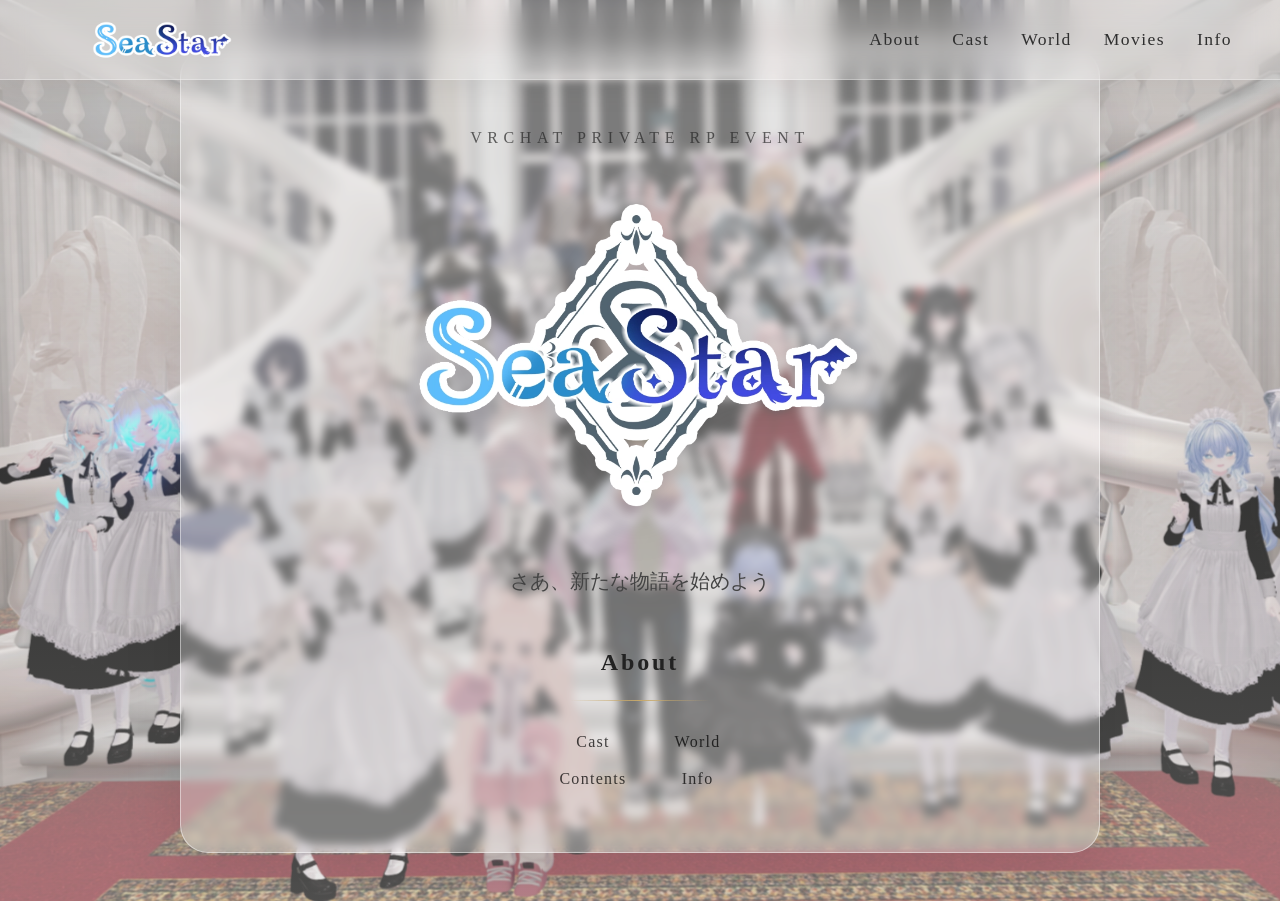
<file: index.html>
<!doctype html>
<html lang="ja">
  <head>
    <meta charset="UTF-8" />
    <meta name="viewport" content="width=device-width, initial-scale=1.0" />
    <title>Home | SeaStar</title>

    <link rel="stylesheet" href="./css/style.css" />
    <link rel="stylesheet" href="./css/button.css" />
    <link rel="stylesheet" href="./css/header.css" />

    <!-- Hero背景を最優先で読み込む -->
    <link
      rel="preload"
      href="../assets/back.webp"
      as="image"
      fetchpriority="high"
    />
  </head>

  <body>
    <div id="header"></div>

    <main>
      <section class="hero">
        <div class="hero__overlay">
          <div class="hero__content">
            <p class="hero__catch">VRChat Private RP Event</p>

            <h1 class="hero__title">
              <img
                src="../assets/color_kasane_.webp"
                alt="SeaStar"
                class="hero__logo"
              />
            </h1>

            <p class="hero__description">さあ、新たな物語を始めよう</p>

            <div class="hero__menu">
              <a href="about.html" class="hero__main-link"> About </a>

              <div class="hero__divider"></div>

              <div class="hero__links">
                <a href="cast.html">Cast</a>
                <a href="world.html">World</a>
                <a href="movies.html">Contents</a>
                <a href="info.html">Info</a>
              </div>
            </div>
          </div>
        </div>
      </section>
    </main>

    <script src="./js/load-header.js"></script>
  </body>
</html>
</file>
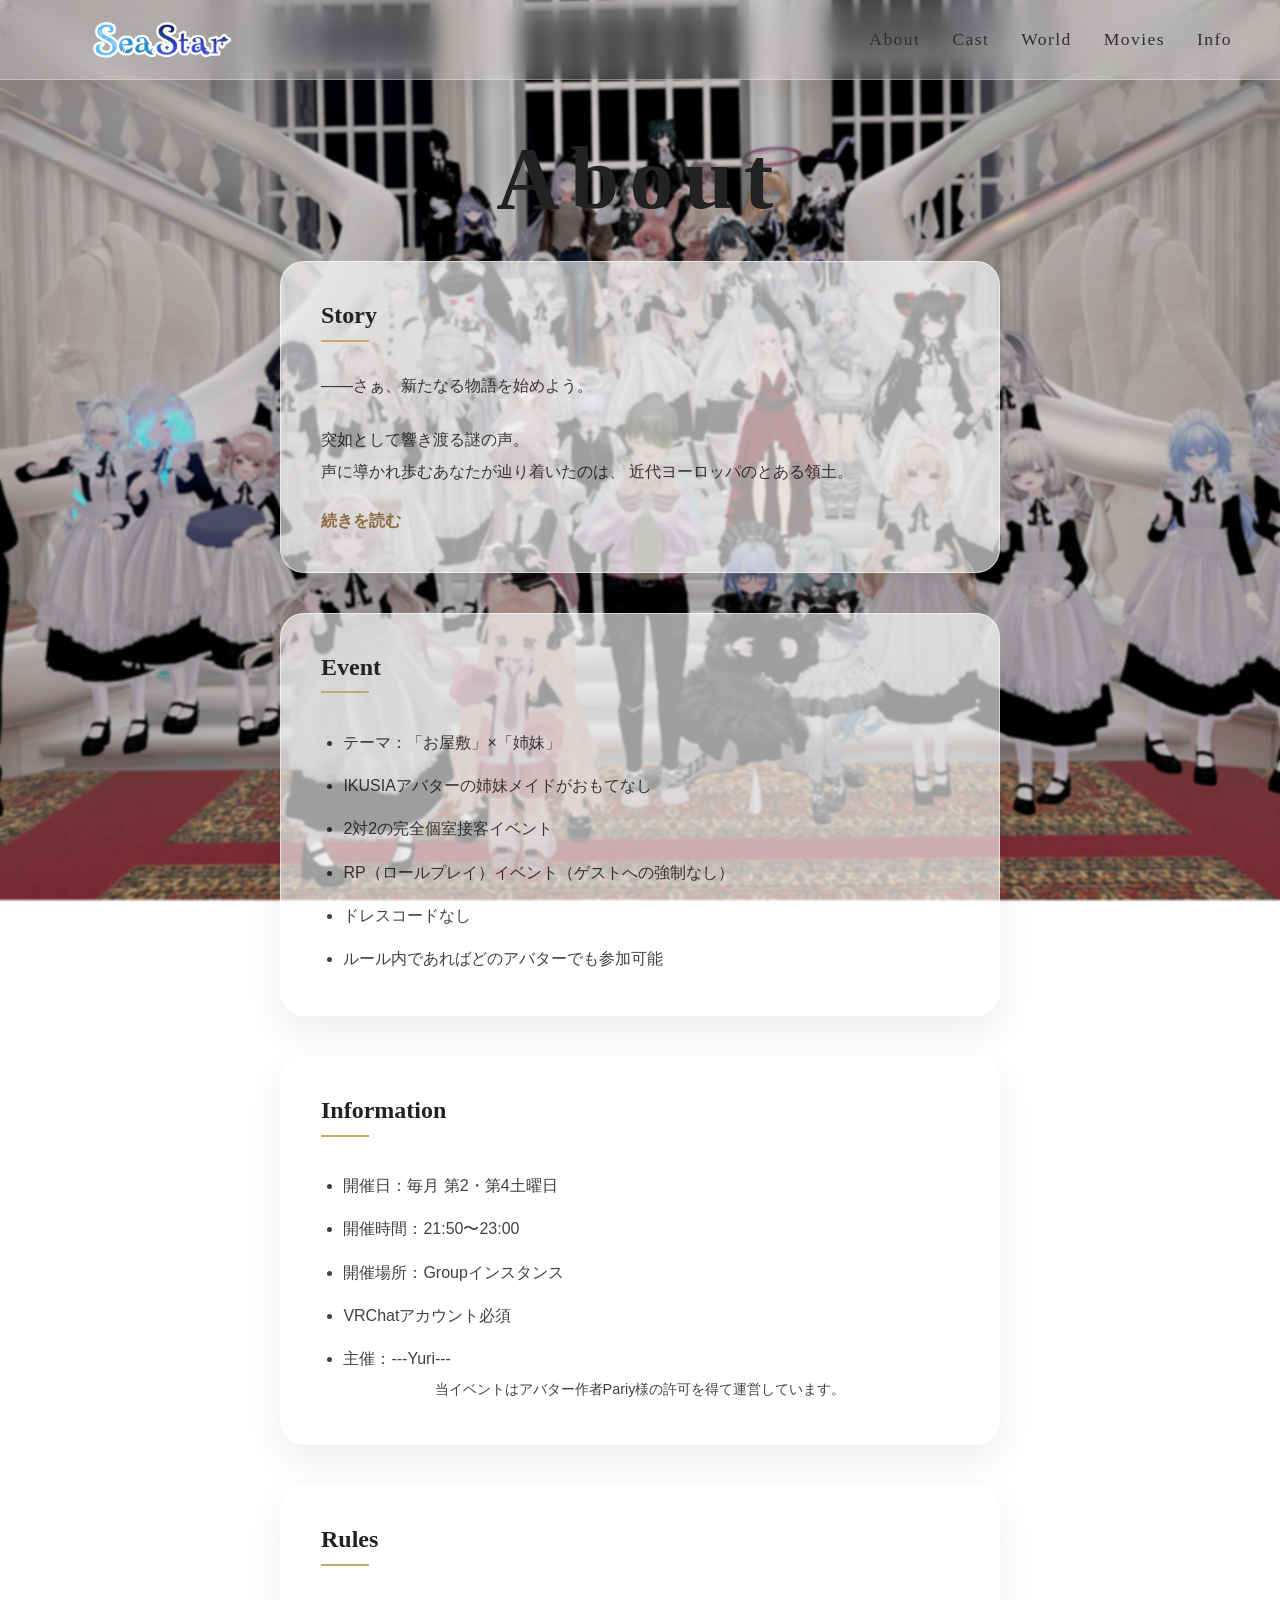
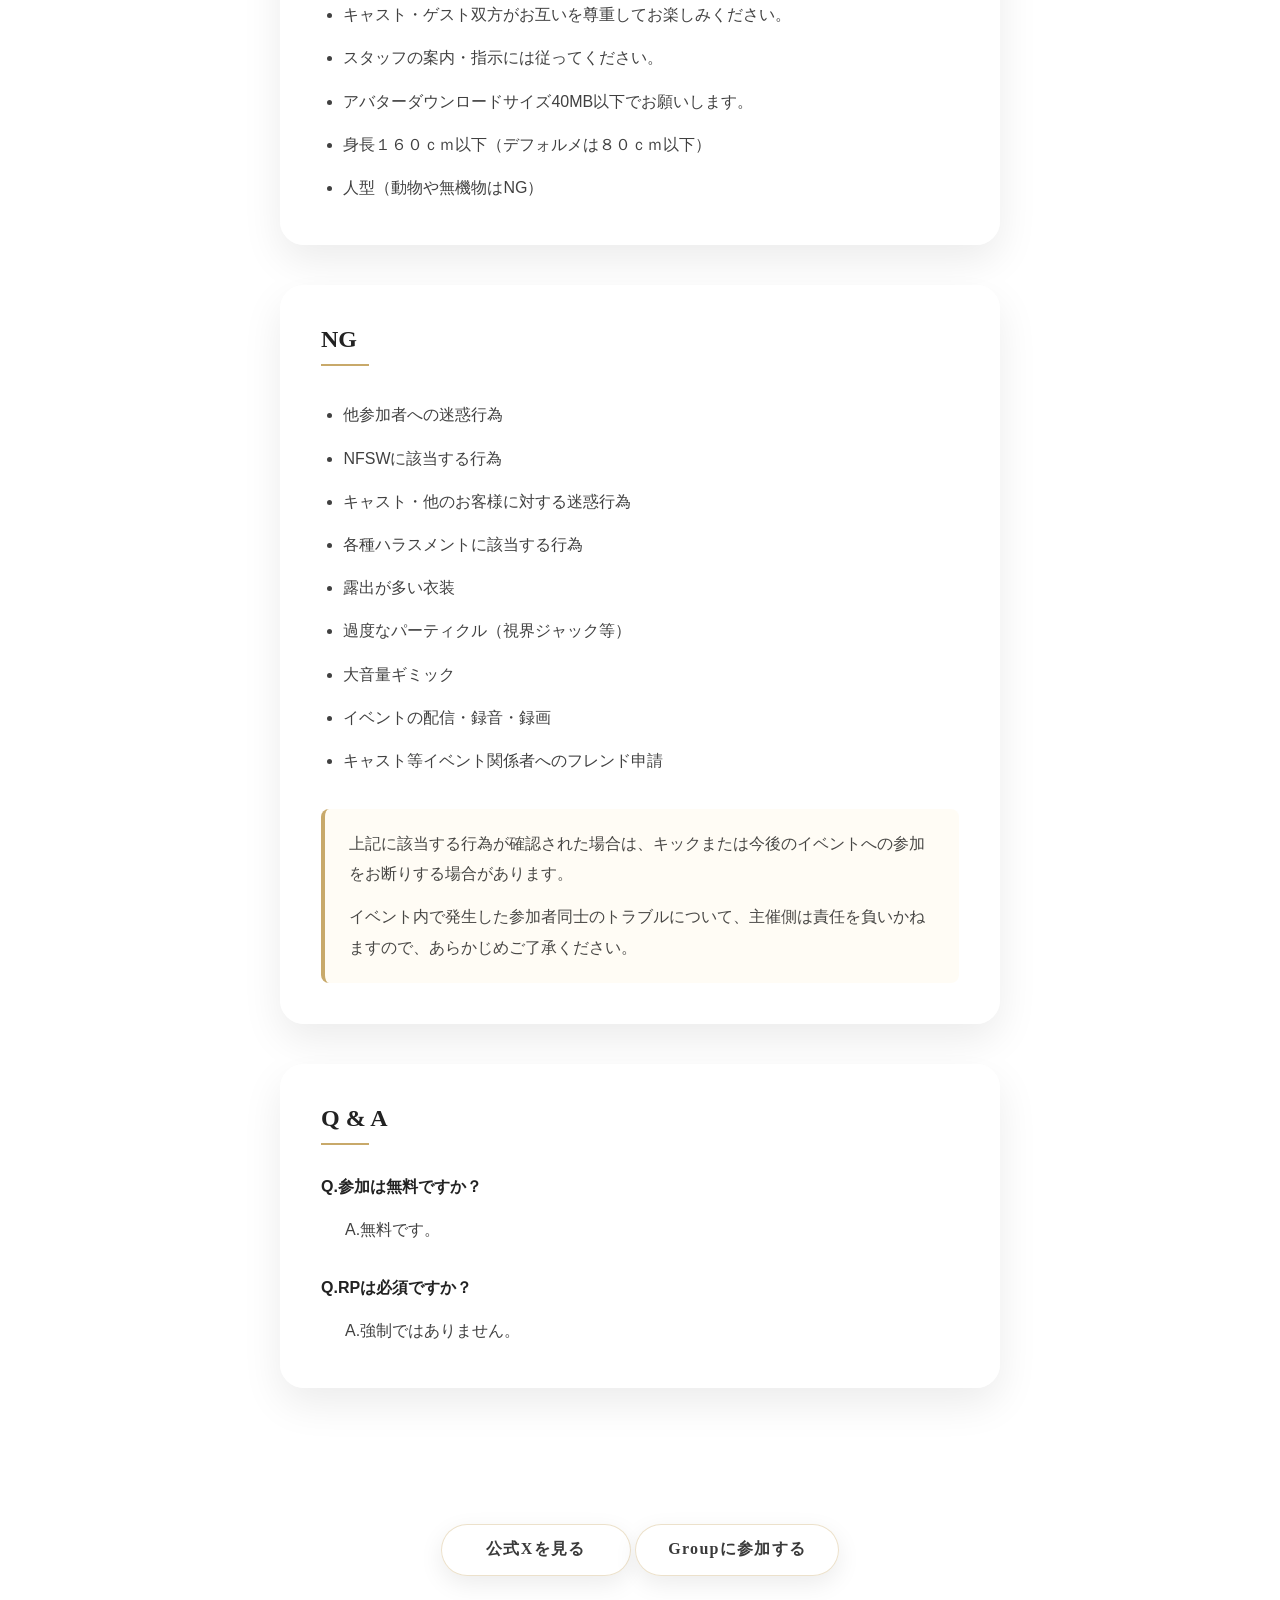
<file: about.html>
<!doctype html>
<html lang="ja">
  <head>
    <meta charset="UTF-8" />
    <meta name="viewport" content="width=device-width, initial-scale=1.0" />

    <title>About | SeaStar</title>

    <!-- <link rel="stylesheet" href="css/style.css" /> -->
    <link rel="stylesheet" href="css/header.css" />
    <link rel="stylesheet" href="css/button.css" />
    <link rel="stylesheet" href="css/about.css" />
  </head>

  <body>
    <header id="header"></header>

    <section class="about">
      <div class="about__overlay">
        <div class="about__content">

          <h1 class="about__title">About</h1>

          <!-- Story -->
          <div class="about__block">
            <h2>Story</h2>

            <p>――さぁ、新たなる物語を始めよう。</p>

            <p>
              突如として響き渡る謎の声。<br />
              声に導かれ歩むあなたが辿り着いたのは、
              近代ヨーロッパのとある領土。
            </p>

            <details class="about__story">
              <summary></summary>

              <p>
                そこでは領主SeaStar家より、
                全領民へ一通の招待状が届けられていました。
              </p>

              <blockquote>
                「親愛なる領民よ。今宵の舞踏会へ招待する。」
              </blockquote>

              <p>
                舞踏会の準備が整うまでのひととき。<br />
                SeaStar家に仕える姉妹メイドが、 談話室にてあなたをお迎えします。
              </p>
            </details>
          </div>

          <!-- Event -->
          <div class="about__block">
            <h2>Event</h2>

            <ul>
              <li>テーマ：「お屋敷」×「姉妹」</li>
              <li>IKUSIAアバターの姉妹メイドがおもてなし</li>
              <li>2対2の完全個室接客イベント</li>
              <li>RP（ロールプレイ）イベント（ゲストへの強制なし）</li>
              <li>ドレスコードなし</li>
              <li>ルール内であればどのアバターでも参加可能</li>
            </ul>
          </div>

          <!-- Information -->
          <div class="about__block">
            <h2>Information</h2>

            <ul>
              <li>開催日：毎月 第2・第4土曜日</li>
              <li>開催時間：21:50〜23:00</li>
              <li>開催場所：Groupインスタンス</li>
              <li>VRChatアカウント必須</li>
              <li>主催：---Yuri---</li>
            </ul>

            <p class="about__note">
              当イベントはアバター作者Pariy様の許可を得て運営しています。
            </p>
          </div>

          <!-- Rules -->
          <div class="about__block">
            <h2>Rules</h2>

            <ul>
              <li>キャスト・ゲスト双方がお互いを尊重してお楽しみください。</li>
              <li>スタッフの案内・指示には従ってください。</li>
              <li>アバターダウンロードサイズ40MB以下でお願いします。</li>
              <li>身長１６０ｃｍ以下（デフォルメは８０ｃｍ以下）</li>
              <li>人型（動物や無機物はNG）</li>
            </ul>
          </div>

          <div class="about__block">
            <h2>NG</h2>

            <ul>
              <li>他参加者への迷惑行為</li>
              <li>NFSWに該当する行為</li>
              <li>キャスト・他のお客様に対する迷惑行為</li>
              <li>各種ハラスメントに該当する行為</li>
              <li>露出が多い衣装</li>
              <li>過度なパーティクル（視界ジャック等）</li>
              <li>大音量ギミック</li>
              <li>イベントの配信・録音・録画</li>
              <li>キャスト等イベント関係者へのフレンド申請</li>
            </ul>

            <aside class="about__warning">
              <p>
                上記に該当する行為が確認された場合は、キックまたは今後のイベントへの参加をお断りする場合があります。
              </p>

              <p>
                イベント内で発生した参加者同士のトラブルについて、主催側は責任を負いかねますので、あらかじめご了承ください。
              </p>
            </aside>
          </div>

          <div class="about__block">
            <h2>Q & A</h2>

            <dl>
              <dt>Q.参加は無料ですか？</dt>
              <dd>A.無料です。</dd>

              <dt>Q.RPは必須ですか？</dt>
              <dd>A.強制ではありません。</dd>
            </dl>
          </div>

          <!-- X埋め込み -->
          <div class="about__post">
            <blockquote class="twitter-tweet">
              <a href="https://x.com/VRC_SeaStar/status/投稿ID"></a>
            </blockquote>
          </div>

          <!-- ボタン -->
          <div class="about__button">
            <a
              href="https://x.com/VRC_SeaStar"
              class="button"
              target="_blank"
              rel="noopener noreferrer"
            >
              公式Xを見る
            </a>

            <a
              href="https://vrchat.com/home/group/grp_8b75a8ee-2838-412c-b352-ecafa187acd1"
              class="button"
              target="_blank"
              rel="noopener noreferrer"
            >
              Groupに参加する
            </a>
          </div>
      </div>
    </section>

    <script src="js/load-header.js"></script>
  </body>
</html>
</file>
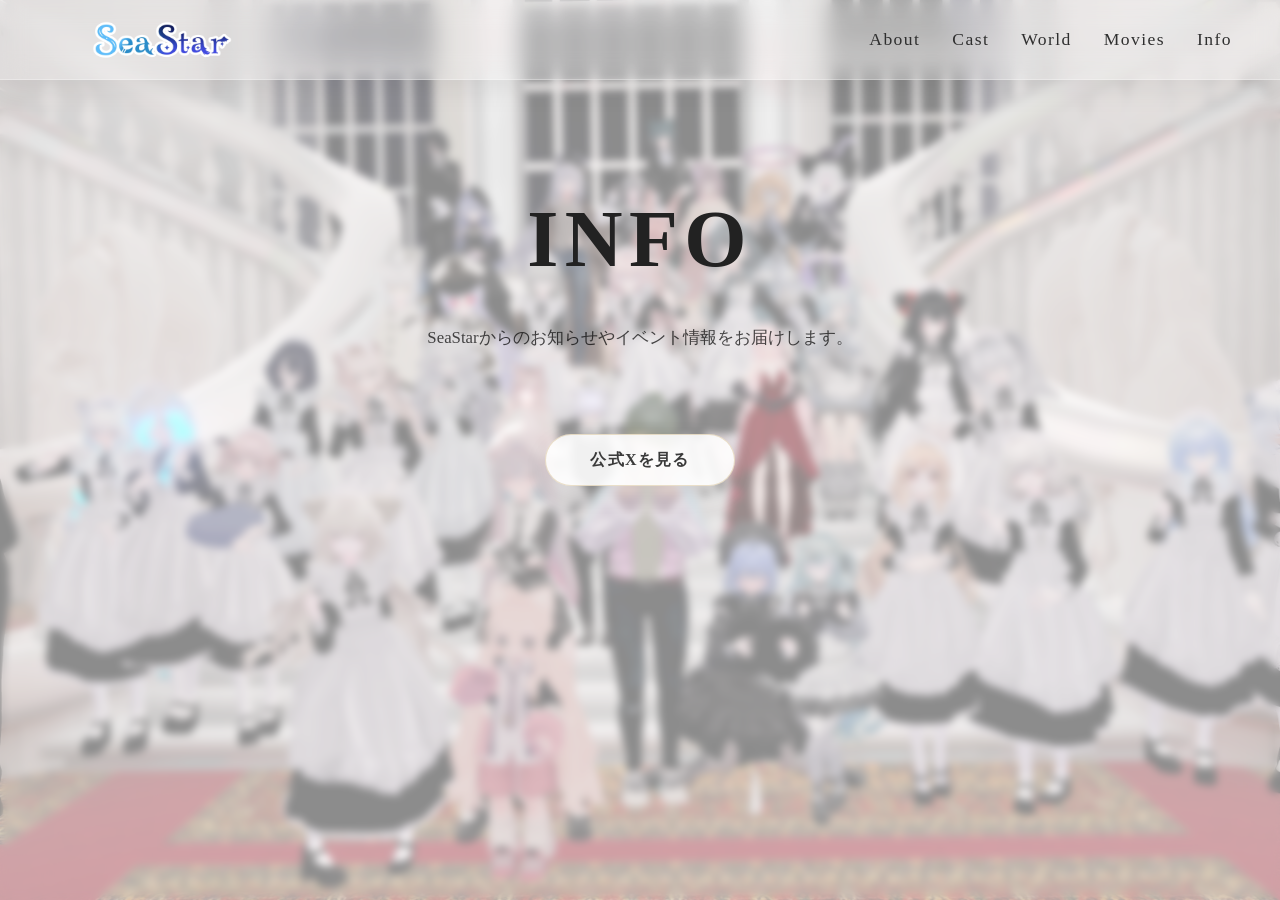
<file: info.html>
<!doctype html>
<html lang="ja">
  <head>
    <meta charset="UTF-8" />
    <meta name="viewport" content="width=device-width, initial-scale=1.0" />

    <title>Info | SeaStar</title>

    <link rel="stylesheet" href="css/style.css" />
    <link rel="stylesheet" href="css/header.css" />
    <link rel="stylesheet" href="css/button.css" />
    <link rel="stylesheet" href="css/info.css" />
  </head>

  <body>
    <!-- Header -->
    <header id="header"></header>

    <!-- Info -->
    <section class="info">
      <div class="info__overlay">
        <div class="info__content">
          <h1 class="info__title">INFO</h1>

          <p class="info__description">
            SeaStarからのお知らせやイベント情報をお届けします。
          </p>

          <div class="info__post">
            <blockquote class="twitter-tweet">
              <a href="https://x.com/VRC_SeaStar/status/投稿ID"></a>
            </blockquote>
          </div>

          <div class="info__button">
            <a
              href="https://x.com/VRC_SeaStar"
              class="button"
              target="_blank"
              rel="noopener noreferrer"
            >
              公式Xを見る
            </a>
          </div>
        </div>
      </div>
    </section>

    <script src="js/load-header.js"></script>
  </body>
</html>
</file>
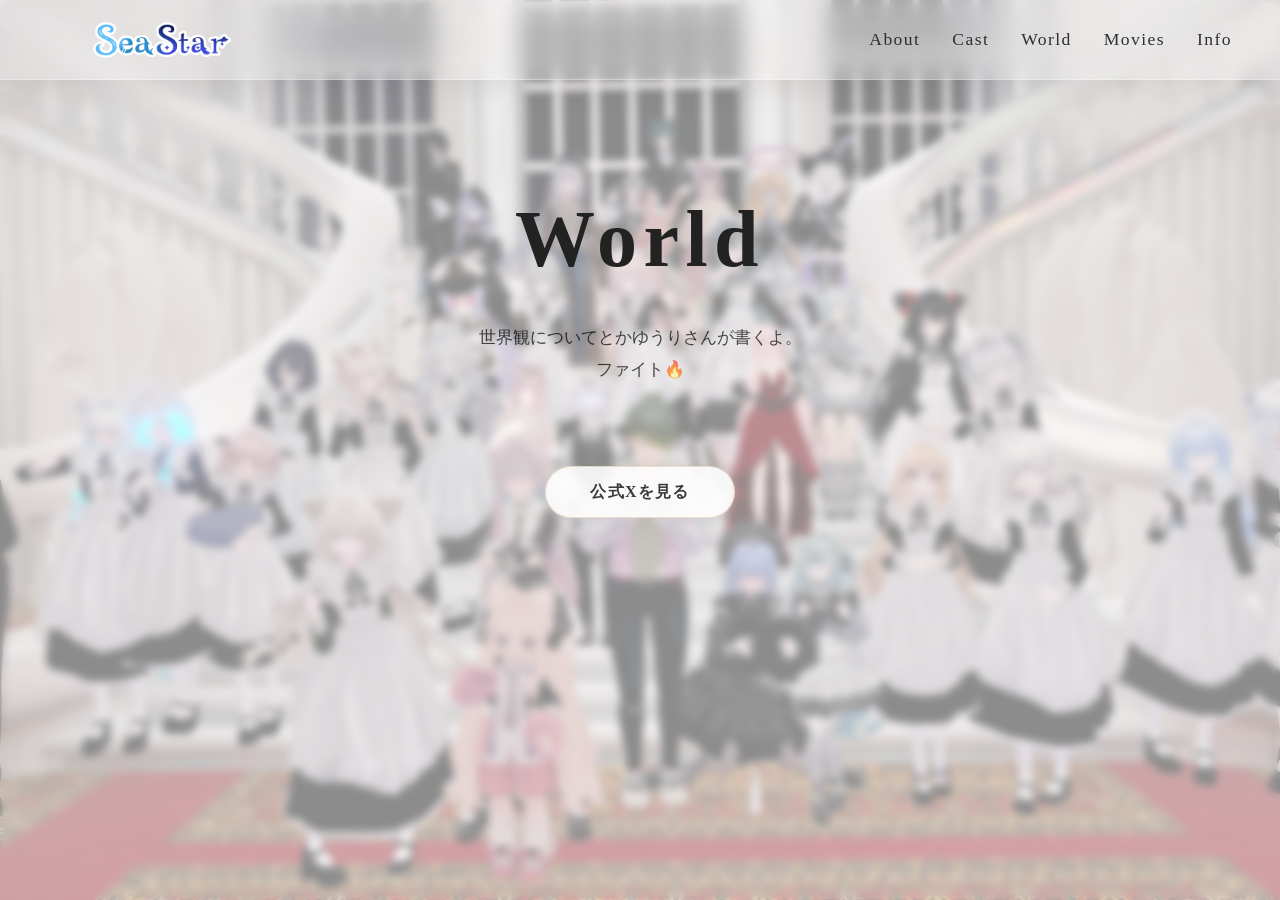
<file: world.html>
<!doctype html>
<html lang="ja">
  <head>
    <meta charset="UTF-8" />
    <meta name="viewport" content="width=device-width, initial-scale=1.0" />

    <title>World | SeaStar</title>

    <link rel="stylesheet" href="css/style.css" />
    <link rel="stylesheet" href="css/header.css" />
    <link rel="stylesheet" href="css/button.css" />
    <link rel="stylesheet" href="css/info.css" />
  </head>

  <body>
    <!-- Header -->
    <header id="header"></header>

    <!-- Info -->
    <section class="info">
      <div class="info__overlay">
        <div class="info__content">
          <h1 class="info__title">World</h1>

          <p class="info__description">
            世界観についてとかゆうりさんが書くよ。<br />ファイト🔥
          </p>

          <div class="info__post">
            <blockquote class="twitter-tweet">
              <a href="https://x.com/VRC_SeaStar/status/投稿ID"></a>
            </blockquote>
          </div>

          <div class="info__button">
            <a
              href="https://x.com/VRC_SeaStar"
              class="button"
              target="_blank"
              rel="noopener noreferrer"
            >
              公式Xを見る
            </a>
          </div>
        </div>
      </div>
    </section>

    <script src="js/load-header.js"></script>
  </body>
</html>
</file>
<file: css/style.css>
@charset "UTF-8";
*,
*::before,
*::after {
  box-sizing: border-box;
}

body {
  margin: 0;
}

.hero {
  position: relative;
  overflow: hidden;
  display: flex;
  justify-content: center;
  align-items: center;
  min-height: 100vh;
  min-height: 100svh;
}
.hero::before {
  content: "";
  position: absolute;
  inset: 0;
  background: url("../assets/back.webp") center/cover no-repeat;
  transform: scale(1.03);
  filter: brightness(0.95) saturate(0.85);
  will-change: transform;
}
.hero {
  /* Aboutと合わせて少し暗めに */
}
.hero::after {
  content: "";
  position: absolute;
  inset: 0;
  background: linear-gradient(to bottom, rgba(250, 249, 246, 0.32), rgba(250, 249, 246, 0.2), rgba(250, 249, 246, 0.32));
  z-index: 0;
}
.hero__overlay {
  position: relative;
  z-index: 1;
  display: flex;
  justify-content: center;
  align-items: center;
  width: 100%;
  min-height: inherit;
  padding: clamp(1.5rem, 4vw, 3rem);
}
.hero__content {
  width: 90%;
  max-width: 920px;
  padding: clamp(2rem, 5vw, 4rem);
  text-align: center;
  border-radius: 28px;
  background: rgba(255, 255, 255, 0.28);
  backdrop-filter: blur(5px);
  -webkit-backdrop-filter: blur(5px);
  border: 1px solid rgba(255, 255, 255, 0.45);
  box-shadow: 0 20px 60px rgba(0, 0, 0, 0.1), inset 0 1px rgba(255, 255, 255, 0.6);
}
.hero__catch {
  margin-bottom: 2rem;
  color: rgba(40, 40, 40, 0.72);
  font-size: clamp(0.8rem, 1.5vw, 1rem);
  letter-spacing: 0.35em;
  text-transform: uppercase;
}
.hero__title {
  margin: 0;
}
.hero__logo {
  display: block;
  width: 100%;
  max-width: 700px;
  height: auto;
  margin: 0 auto 2rem;
  filter: drop-shadow(0 10px 25px rgba(0, 0, 0, 0.18));
}
.hero__description {
  margin-bottom: 3rem;
  color: #444;
  font-size: clamp(1rem, 2vw, 1.25rem);
  line-height: 2;
  font-weight: 500;
}
.hero__menu {
  width: 100%;
  max-width: 640px;
  margin: 0 auto;
}
.hero__main-link {
  display: inline-block;
  margin-bottom: 1.5rem;
  color: #222;
  font-family: "Shippori Mincho", serif;
  font-size: clamp(1.2rem, 2vw, 1.5rem);
  font-weight: 600;
  letter-spacing: 0.12em;
  text-decoration: none;
  transition: color 0.25s ease, transform 0.25s ease;
}
.hero__main-link:hover {
  color: #3b74c9;
  transform: translateY(-2px);
}
.hero__divider {
  width: 140px;
  height: 1px;
  margin: 0 auto 2rem;
  background: linear-gradient(to right, transparent, #c8a96a, transparent);
}
.hero__links {
  display: grid;
  grid-template-columns: repeat(2, auto);
  justify-content: center;
  gap: 1.2rem 3rem;
}
.hero__links a {
  color: rgba(0, 0, 0, 0.72);
  font-size: 1rem;
  font-weight: 500;
  letter-spacing: 0.08em;
  text-decoration: none;
  transition: color 0.25s ease, transform 0.25s ease;
}
.hero__links a:hover {
  color: #3b74c9;
  transform: translateY(-2px);
}
.hero__scroll {
  position: absolute;
  left: 50%;
  bottom: 2rem;
  transform: translateX(-50%);
  color: rgba(255, 255, 255, 0.95);
  font-size: 0.8rem;
  letter-spacing: 0.35em;
  text-transform: uppercase;
  text-shadow: 0 2px 10px rgba(0, 0, 0, 0.2);
  z-index: 2;
  animation: float 2.5s ease-in-out infinite;
}

@keyframes float {
  0%, 100% {
    transform: translate(-50%, 0);
  }
  50% {
    transform: translate(-50%, 8px);
  }
}
@media (max-width: 768px) {
  .hero__content {
    width: 92%;
    padding: 2rem;
    border-radius: 20px;
  }
  .hero__description {
    line-height: 1.8;
  }
  .hero__buttons {
    flex-direction: column;
    align-items: center;
  }
  .hero__buttons .button {
    width: 100%;
    max-width: 320px;
  }
  .hero__scroll {
    bottom: 1rem;
  }
}/*# sourceMappingURL=style.css.map */
</file>
<file: css/button.css>
.button {
  display: inline-flex;
  justify-content: center;
  align-items: center;
  min-width: 190px;
  min-height: 52px;
  padding: 0.9rem 2rem;
  border: 1px solid rgba(200, 169, 106, 0.35);
  border-radius: 999px;
  background: rgba(255, 255, 255, 0.88);
  color: #3a3a3a;
  font-family: "Shippori Mincho", serif;
  font-size: 1rem;
  font-weight: 600;
  letter-spacing: 0.08em;
  text-decoration: none;
  box-shadow: 0 8px 24px rgba(0, 0, 0, 0.08);
  cursor: pointer;
  transition: transform 0.25s ease, background 0.25s ease, color 0.25s ease, border-color 0.25s ease, box-shadow 0.25s ease;
}
.button:hover {
  transform: translateY(-3px);
  background: #ffffff;
  border-color: #c8a96a;
  color: #8b6b35;
  box-shadow: 0 12px 32px rgba(0, 0, 0, 0.12);
}
.button:active {
  transform: translateY(-1px);
}
.button--primary {
  background: #c8a96a;
  border-color: #c8a96a;
  color: #fff;
}
.button--primary:hover {
  background: #b8944f;
  border-color: #b8944f;
  color: #fff;
}
@media (max-width: 600px) {
  .button {
    width: 100%;
    max-width: 320px;
  }
}/*# sourceMappingURL=button.css.map */
</file>
<file: css/header.css>
.header {
  position: fixed;
  top: 0;
  left: 0;
  width: 100%;
  height: 80px;
  padding: 0 3rem;
  display: flex;
  justify-content: space-between;
  align-items: center;
  z-index: 1000;
  background: rgba(255, 255, 255, 0.22);
  backdrop-filter: blur(12px);
  -webkit-backdrop-filter: blur(12px);
  border-bottom: 1px solid rgba(255, 255, 255, 0.3);
  box-shadow: 0 8px 30px rgba(0, 0, 0, 0.08);
}
.header__inner {
  width: min(1200px, 100%);
  margin: 0 auto;
  display: flex;
  justify-content: space-between;
  align-items: center;
}
.header__logo {
  display: flex;
  align-items: center;
  height: 80px;
  overflow: hidden;
  text-decoration: none;
}
.header__logo img {
  display: block;
  width: 220px;
  height: auto;
}
.header__nav ul {
  display: flex;
  align-items: center;
  gap: 2rem;
  margin: 0;
  padding: 0;
  list-style: none;
}
.header__nav li {
  margin: 0;
}
.header__nav a {
  position: relative;
  display: inline-block;
  color: #2f2f2f;
  font-family: "Shippori Mincho", serif;
  font-size: 1.1rem;
  font-weight: 500;
  letter-spacing: 0.08em;
  text-decoration: none;
  transition: color 0.25s ease, opacity 0.25s ease;
}
.header__nav a::after {
  content: "";
  position: absolute;
  left: 0;
  bottom: -0.45rem;
  width: 100%;
  height: 2px;
  background: #c8a96a;
  transform: scaleX(0);
  transform-origin: center;
  transition: transform 0.25s ease;
}
.header__nav a:hover {
  color: #8b6b35;
}
.header__nav a:hover::after {
  transform: scaleX(1);
}
.header__nav a.is-active {
  color: #8b6b35;
}
.header__nav a.is-active::after {
  transform: scaleX(1);
}
.header__menu {
  display: none;
  width: 44px;
  height: 44px;
  padding: 0;
  border: none;
  background: transparent;
  flex-direction: column;
  justify-content: center;
  align-items: center;
  gap: 6px;
  cursor: pointer;
}
.header__menu span {
  display: block;
  width: 28px;
  height: 2px;
  border-radius: 999px;
  background: #333;
  transition: 0.25s;
}

@media (max-width: 768px) {
  .header {
    padding: 0 1rem;
  }
  .header__logo img {
    width: 180px;
  }
  .header__nav {
    display: block;
    position: absolute;
    top: 0;
    right: 0;
    width: 260px;
    height: 100vh;
    background: rgba(255, 255, 255, 0.92);
    backdrop-filter: blur(12px);
    -webkit-backdrop-filter: blur(12px);
    transform: translateX(100%);
    transition: transform 0.3s ease;
    z-index: 9;
  }
  .header__nav.is-open {
    transform: translateX(0);
  }
  .header__nav ul {
    display: flex;
    flex-direction: column;
    align-items: stretch;
    gap: 0;
    margin: 80px 0 0;
    padding: 0;
  }
  .header__nav li {
    margin: 0;
  }
  .header__nav a {
    display: block;
    padding: 1rem 2rem;
    font-family: "Shippori Mincho", serif;
    font-size: 1rem;
    font-weight: 500;
    letter-spacing: 0.08em;
    color: #333;
  }
  .header__nav a::after {
    display: none;
  }
  .header__nav a:hover {
    background: rgba(200, 169, 106, 0.08);
    color: #8b6b35;
  }
  .header__menu {
    display: flex;
    z-index: 11;
  }
}/*# sourceMappingURL=header.css.map */
</file>
<file: css/about.css>
@charset "UTF-8";
*,
*::before,
*::after {
  box-sizing: border-box;
}

body {
  margin: 0;
  font-family: "Noto Sans JP", sans-serif;
}

.about__title,
.hero__title,
.about__block h2 {
  font-family: "Shippori Mincho", serif;
}

.about {
  position: relative;
  min-height: 100vh;
  min-height: 100svh;
  overflow: hidden;
}
.about::before {
  content: "";
  position: absolute;
  inset: 0;
  background: url("../assets/back.webp") center/cover no-repeat fixed;
  filter: brightness(0.85) saturate(0.85);
  z-index: -2;
}
.about__overlay {
  position: relative;
  z-index: 1;
  min-height: inherit;
  display: flex;
  justify-content: center;
  background: linear-gradient(to bottom, rgba(250, 249, 246, 0.58));
  backdrop-filter: blur(1px);
}
.about__content {
  width: 92%;
  max-width: 960px;
  padding: 8rem 0 6rem;
  display: flex;
  flex-direction: column;
  align-items: center;
}
.about__catch {
  margin-bottom: 0.75rem;
  color: rgba(0, 0, 0, 0.55);
  font-size: 0.9rem;
  font-weight: 500;
  letter-spacing: 0.25em;
  text-transform: uppercase;
}
.about__title {
  margin: 0 0 2rem;
  color: #222;
  font-size: clamp(3rem, 7vw, 5.5rem);
  font-weight: 600;
  letter-spacing: 0.12em;
}
.about__description {
  max-width: 640px;
  margin-bottom: 4rem;
  color: rgba(0, 0, 0, 0.72);
  font-size: 1.05rem;
  line-height: 2;
  text-align: center;
}
.about__story {
  margin-top: 1rem;
}
.about__story summary {
  cursor: pointer;
  color: #8b6b3f;
  font-weight: 600;
  list-style: none;
}
.about__story summary::-webkit-details-marker {
  display: none;
}
.about__story summary::after {
  content: "続きを読む";
}
.about__story[open] summary {
  display: none;
}
.about__story p:first-of-type {
  margin-top: 1.5rem;
}
.about__block {
  width: 100%;
  max-width: 720px;
  margin-bottom: 2.5rem;
  padding: 2.5rem;
  border: 1px solid rgba(255, 255, 255, 0.55);
  border-radius: 24px;
  background: rgba(255, 255, 255, 0.62);
  backdrop-filter: blur(8px);
  -webkit-backdrop-filter: blur(8px);
  box-shadow: 0 16px 40px rgba(0, 0, 0, 0.08);
}
.about__block h2 {
  position: relative;
  margin: 0 0 1.75rem;
  padding-bottom: 0.8rem;
  color: #222;
  font-size: 1.5rem;
  font-weight: 600;
}
.about__block h2::after {
  content: "";
  position: absolute;
  left: 0;
  bottom: 0;
  width: 48px;
  height: 2px;
  background: #c8a96a;
}
.about__block p {
  margin: 0 0 1.4rem;
  color: rgba(0, 0, 0, 0.75);
  line-height: 2;
}
.about__block p:last-child {
  margin-bottom: 0;
}
.about__block blockquote {
  margin: 2rem 0;
  padding: 1.5rem;
  border-left: 4px solid #c8a96a;
  border-radius: 8px;
  background: rgba(255, 250, 240, 0.65);
  color: #444;
  font-family: "Shippori Mincho", serif;
  font-size: 1.2rem;
  font-style: normal;
  text-align: center;
  line-height: 1.8;
}
.about__block ul {
  margin: 0;
  padding-left: 1.4rem;
}
.about__block ul li {
  padding: 0.35rem 0;
  color: rgba(0, 0, 0, 0.75);
  line-height: 2;
}
.about__block ul li:last-child {
  padding-bottom: 0;
}
.about__block dl {
  margin: 0;
}
.about__block dt {
  margin-top: 1.75rem;
  color: #222;
  font-weight: 700;
  line-height: 1.8;
}
.about__block dt:first-child {
  margin-top: 0;
}
.about__block dd {
  margin: 0.75rem 0 0 1.5rem;
  color: rgba(0, 0, 0, 0.75);
  line-height: 2;
}
.about__warning {
  margin-top: 2rem;
  padding: 1.25rem 1.5rem;
  border-left: 4px solid #c8a96a;
  border-radius: 8px;
  background: rgba(255, 250, 240, 0.65);
}
.about__warning p {
  margin: 0;
  color: rgba(0, 0, 0, 0.72);
  line-height: 1.9;
}
.about__warning p + p {
  margin-top: 0.8rem;
}
.about__note {
  margin-top: 1.75rem;
  color: rgba(0, 0, 0, 0.55);
  font-size: 0.9rem;
  line-height: 1.8;
  text-align: center;
}
.about__post {
  width: 100%;
  max-width: 720px;
  margin-top: 1rem;
  display: flex;
  justify-content: center;
}
.about__button {
  margin-top: 3rem;
}
.about .twitter-tweet,
.about .twitter-timeline {
  width: 100% !important;
}

@media (max-width: 768px) {
  .about__content {
    padding: 6rem 0 4rem;
  }
  .about__title {
    margin-bottom: 1.5rem;
  }
  .about__description {
    margin-bottom: 3rem;
    font-size: 1rem;
    line-height: 1.9;
  }
  .about__block {
    padding: 2rem;
  }
  .about__block h2 {
    font-size: 1.35rem;
  }
  .about__block p {
    font-size: 0.95rem;
    line-height: 1.9;
  }
  .about__block blockquote {
    padding: 1.25rem;
    font-size: 1.05rem;
    line-height: 1.7;
  }
  .about__block ul {
    padding-left: 1.2rem;
  }
  .about__block ul li {
    font-size: 0.95rem;
    line-height: 1.9;
  }
  .about__block dt {
    font-size: 0.95rem;
  }
  .about__block dd {
    margin-left: 1.25rem;
    font-size: 0.95rem;
    line-height: 1.9;
  }
  .about__warning {
    padding: 1rem 1.25rem;
  }
  .about__warning p {
    font-size: 0.95rem;
    line-height: 1.8;
  }
  .about__note {
    font-size: 0.85rem;
  }
  .about__post {
    max-width: 560px;
  }
  .about__button {
    margin-top: 2rem;
  }
}/*# sourceMappingURL=about.css.map */
</file>
<file: css/info.css>
*,
*::before,
*::after {
  box-sizing: border-box;
}

body {
  margin: 0;
}

.info {
  min-height: 100vh;
  min-height: 100svh;
  position: relative;
  background: url("../assets/back.webp") center/cover no-repeat fixed;
}
.info__overlay {
  min-height: inherit;
  display: flex;
  justify-content: center;
  background: rgba(255, 255, 255, 0.55);
  backdrop-filter: blur(4px);
}
.info__content {
  width: min(1200px, 92%);
  padding: 8rem 0;
  display: flex;
  flex-direction: column;
  align-items: center;
}
.info__catch {
  margin-bottom: 0.75rem;
  font-size: 0.9rem;
  font-weight: 500;
  letter-spacing: 0.2em;
  text-transform: uppercase;
  color: rgba(0, 0, 0, 0.55);
}
.info__title {
  margin-bottom: 1.25rem;
  font-size: clamp(2.8rem, 7vw, 5rem);
  font-weight: 700;
  letter-spacing: 0.08em;
  color: #222;
}
.info__description {
  max-width: 640px;
  margin-bottom: 4rem;
  font-size: 1.05rem;
  line-height: 1.9;
  text-align: center;
  color: rgba(0, 0, 0, 0.7);
}
.info__timeline {
  width: 100%;
  max-width: 720px;
  padding: 2rem;
  border: 1px solid rgba(255, 255, 255, 0.6);
  border-radius: 24px;
  background: rgba(255, 255, 255, 0.45);
  backdrop-filter: blur(18px);
  -webkit-backdrop-filter: blur(18px);
  box-shadow: 0 12px 40px rgba(0, 0, 0, 0.08);
  display: flex;
  justify-content: center;
}
.info .twitter-timeline {
  width: 100% !important;
}

@media (max-width: 768px) {
  .info__post {
    width: 100%;
    max-width: 560px;
    display: flex;
    justify-content: center;
  }
  .info__button {
    margin-top: 2rem;
  }
  .info .twitter-tweet {
    width: 100% !important;
  }
}/*# sourceMappingURL=info.css.map */
</file>
